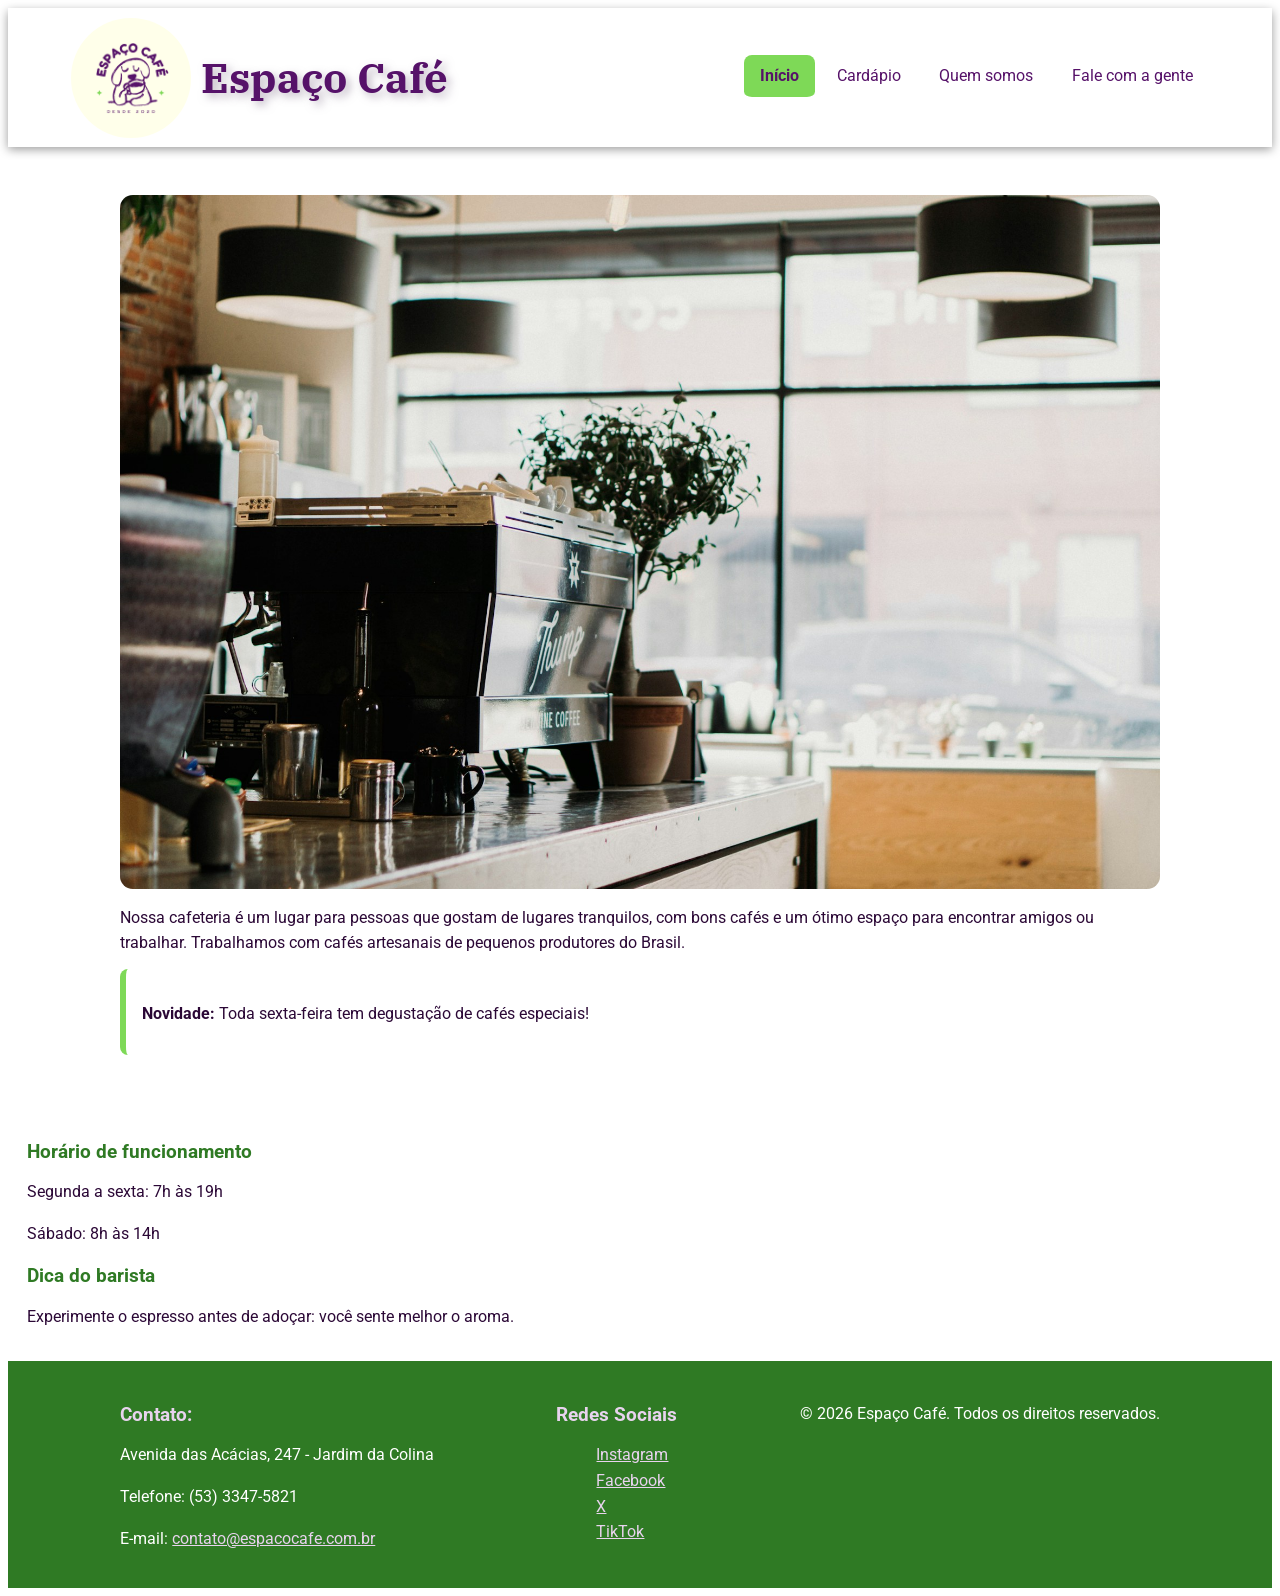
<file: index.html>
<!DOCTYPE html>
<html lang="pt-br">
  <head>
    <meta charset="utf-8">
    <meta name="description" content="cafeteria de cafes especiais e doces caseiros.">
    <meta name="author" content="Lia Janice Brahm Xavier">
    <meta name="keywords" content="cafe, cafeteria, espresso, doces, barista">
    <meta name="viewport" content="width=device-width, initial-scale=1">
    <title> Espaço Café - Início </title>
    <link rel="icon" type="image/png" href="images/favicon.png">
    <link rel="stylesheet" href="css/estilo.css">
  </head>
  <header>
    <div class="marca">
      <img src="images/logo.png" alt="Logotipo de Café Espaço" class="logo">
      <h1> Espaço Café </h1>
    </div>
    <nav>
      <ul>
        <li><a href="index.html" class="ativo">Início</a></li>
        <li><a href="pag2.html">Cardápio</a></li>
        <li><a href="pag3.html">Quem somos</a></li>
        <li><a href="pag4.html">Fale com a gente</a></li>
      </ul>
    </nav>
  </header>
  <main id="conteudo">
    <section id="principal">
      <img src="images/maquinadecafe.jpg" alt="Visão frontal de uma máquina de café sobre uma bancada e com uma janela grande ao fundo" class="foto">
      <p>
        Nossa cafeteria é um lugar para pessoas que gostam de lugares tranquilos, com bons cafés
        e um ótimo espaço para encontrar amigos ou trabalhar. 
        Trabalhamos com cafés artesanais de pequenos produtores do Brasil.</p>
        <div class="aviso">
          <p><strong> Novidade: </strong> Toda sexta-feira tem degustação de cafés especiais! </p>
        </div>
    </section>
  </main>
  <aside id="lateral">
<h3>Horário de funcionamento</h3>
<p>Segunda a sexta: 7h às 19h</p>
<p>Sábado: 8h às 14h</p>
<h3>Dica do barista</h3>
<p>Experimente o espresso antes de adoçar: você sente melhor o aroma.</p>
</aside>
</main>
  <footer>
    <div class="contato">
      <h3>Contato:</h3>
      <address>
        <p>Avenida das Acácias, 247 - Jardim da Colina</p>
        <p>Telefone: (53) 3347-5821 </p>
        <p>E-mail: <a href="mailto:contato@espacocafe.com.br">contato@espacocafe.com.br</a></p>
      </address>
    </div>
    <div class="links-uteis">
      <h3>Redes Sociais</h3>
      <ul>
        <li><a href="https://instagram.com/espaco.cafe" target="_blank">Instagram</a></li>
        <li><a href="https://facebook.com/espaco.cafe" target="_blank">Facebook</a></li>
        <li><a href="https://x.com/espaco.cafe" target="_blank">X</a></li>
        <li><a href="https://tiktok.com/@espacocafe" target="_blank">TikTok</a></li>
        </div>
      </ul>
    <p>&copy 2026 Espaço Café. Todos os direitos reservados. </p>
  </footer>
</html>
</file>
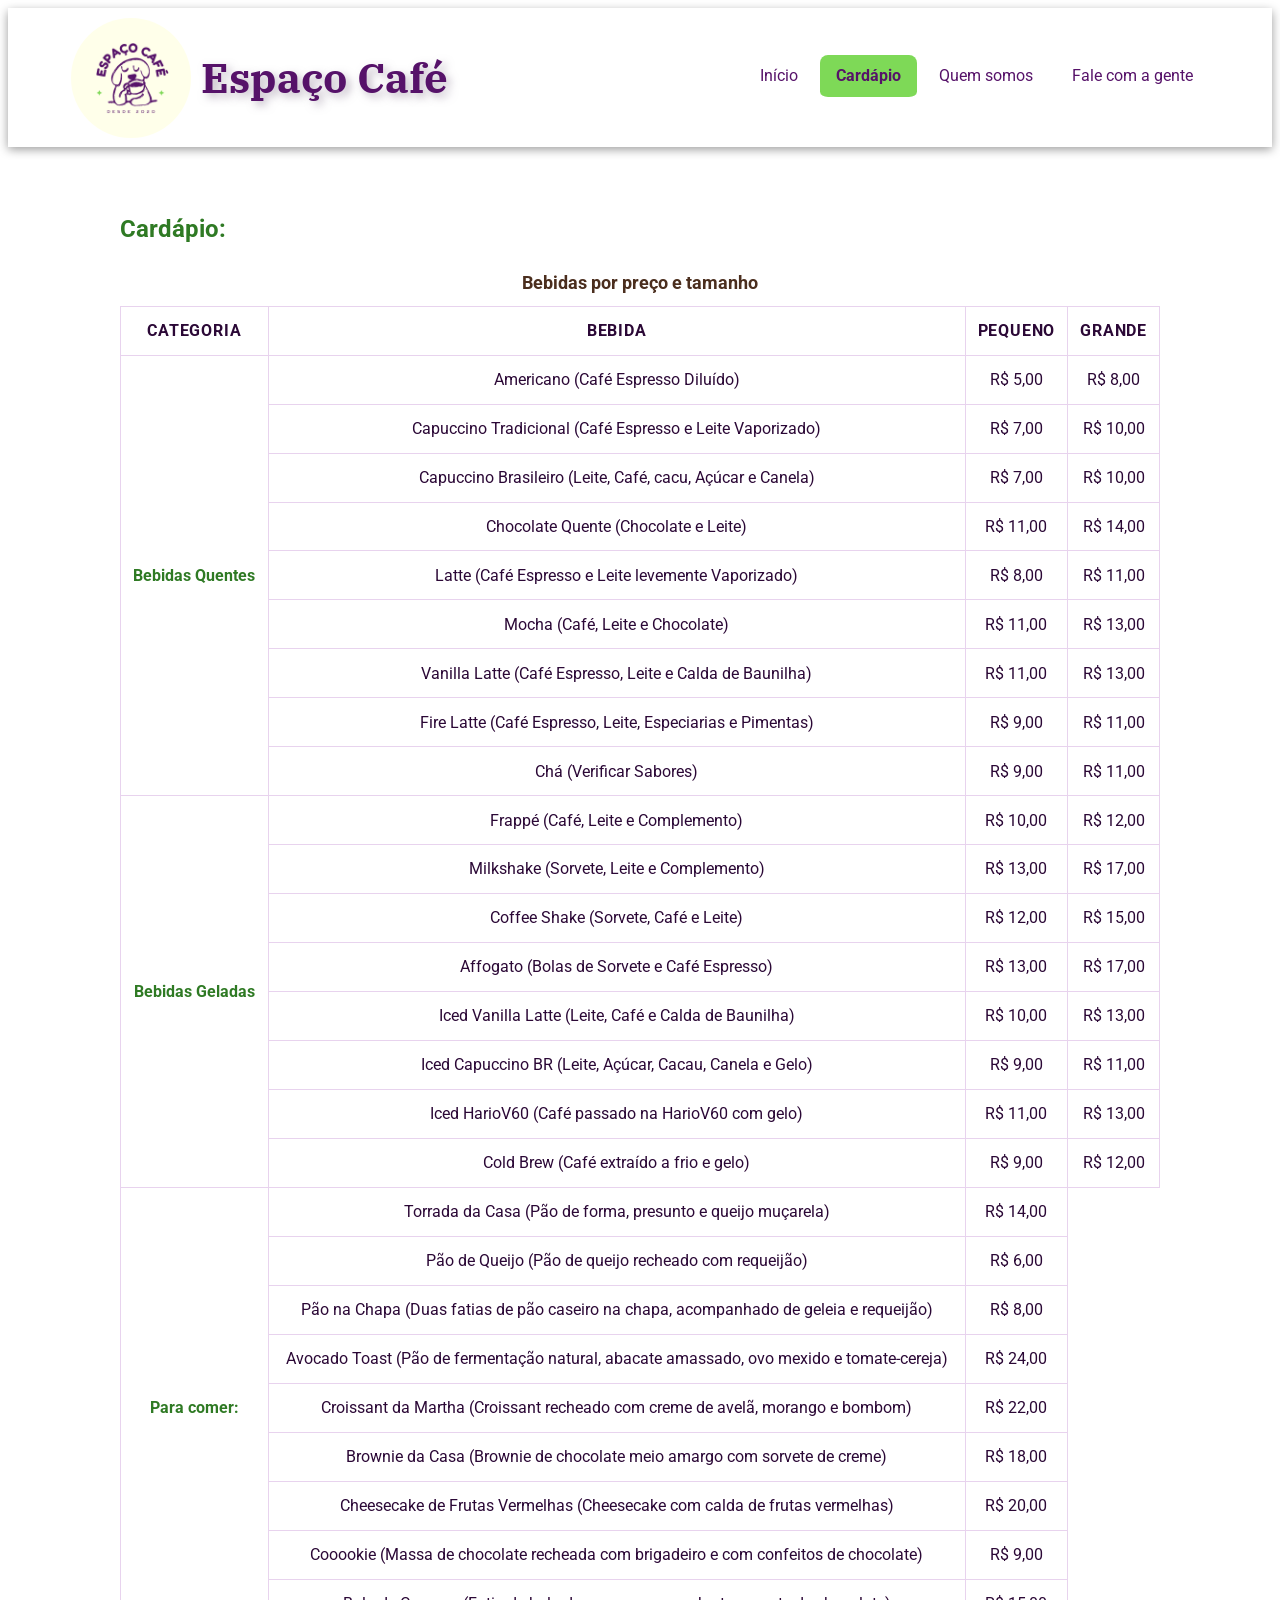
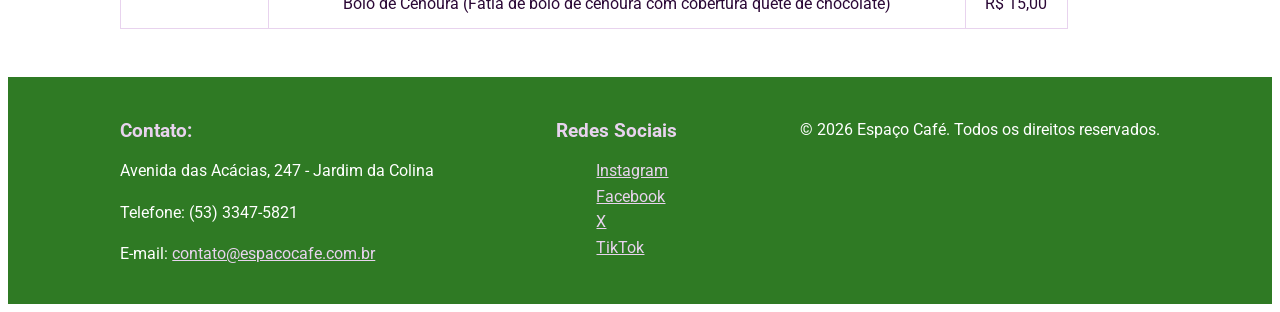
<file: pag2.html>
<!DOCTYPE html>
<html lang="pt-br">
  <head>
    <meta charset="utf-8">
    <meta name="description" content="cafeteria de cafes especiais e doces caseiros.">
    <meta name="author" content="Lia Janice Brahm Xavier">
    <meta name="keywords" content="cafe, cafeteria, espresso, doces, barista">
    <meta name="viewport" content="width=device-width, initial-scale=1">
    <title> Cardápio </title>
    <link rel="icon" type="image/png" href="images/favicon.png">
    <link rel="stylesheet" href="css/estilo.css">
  </head>
  <header>
    <div class="marca">
      <img src="images/logo.png" alt="Logotipo de Café Espaço" class="logo">
      <h1> Espaço Café </h1>
    </div>
    <nav>
      <ul>
        <li><a href="index.html">Início</a></li>
        <li><a href="pag2.html" class="ativo">Cardápio</a></li>
        <li><a href="pag3.html">Quem somos</a></li>
        <li><a href="pag4.html">Fale com a gente</a></li>
      </ul>
    </nav>
  </header>
  <main id="conteudo">
    <section id="principal">
      <h2> Cardápio: </h2>
      <table>
        <caption>Bebidas por preço e tamanho</caption>
        <thead>
          <tr>
            <th scope="col">Categoria</th>
            <th scope="col">Bebida</th>
            <th scope="col">Pequeno</th>
            <th scope="col">Grande</th>
          </tr>
        </thead>
        <tbody>
          <tr>
            <th scope="rowgroup" rowspan="9">Bebidas Quentes</th>
            <td>Americano (Café Espresso Diluído)</td>
            <td> R$ 5,00</td>
            <td> R$ 8,00</td>
          </tr>
          <tr>
            <td> Capuccino Tradicional (Café Espresso e Leite Vaporizado)</td>
            <td> R$ 7,00</td>
            <td> R$ 10,00</td>
          </tr>
          <tr>
            <td>Capuccino Brasileiro (Leite, Café, cacu, Açúcar e Canela)</td>
            <td> R$ 7,00</td>
            <td> R$ 10,00</td>
          </tr>
          <tr>
            <td>Chocolate Quente (Chocolate e Leite)</td>
            <td> R$ 11,00</td>
            <td> R$ 14,00</td>
          </tr>
          <tr>
            <td>Latte (Café Espresso e Leite levemente Vaporizado)</td>
            <td> R$ 8,00</td>
            <td> R$ 11,00</td>
          </tr>
          <tr>
            <td> Mocha (Café, Leite e Chocolate)</td>
            <td> R$ 11,00</td>
            <td> R$ 13,00</td>
          </tr>
          <tr>
            <td> Vanilla Latte (Café Espresso, Leite e Calda de Baunilha)</td>
            <td> R$ 11,00</td>
            <td> R$ 13,00</td>
          </tr>
          <tr>
            <td> Fire Latte (Café Espresso, Leite, Especiarias e Pimentas)</td>
            <td> R$ 9,00</td>
            <td> R$ 11,00</td>
          </tr>
          <tr>
            <td> Chá (Verificar Sabores)</td>
            <td> R$ 9,00</td>
            <td> R$ 11,00</td>
          </tr>
        </tbody>
        <tbody>
          <tr>
            <th scope="rowgroup" rowspan="8"> Bebidas Geladas </th>
            <td> Frappé (Café, Leite e Complemento)</td>
            <td> R$ 10,00</td>
            <td> R$ 12,00</td>
          </tr>
          <tr>
            <td> Milkshake (Sorvete, Leite e Complemento) </td>
            <td> R$ 13,00</td>
            <td> R$ 17,00</td>
          </tr>
          <tr>
            <td> Coffee Shake (Sorvete, Café e Leite)</td>
            <td> R$ 12,00</td>
            <td> R$ 15,00</td>
          </tr>
          <tr>
            <td> Affogato (Bolas de Sorvete e Café Espresso)</td>
            <td> R$ 13,00</td>
            <td> R$ 17,00</td>
          </tr>
          <tr>
            <td> Iced Vanilla Latte (Leite, Café e Calda de Baunilha)</td>
            <td> R$ 10,00</td>
            <td> R$ 13,00</td>
          </tr>
          <tr>
            <td> Iced Capuccino BR (Leite, Açúcar, Cacau, Canela e Gelo) </td>
            <td> R$ 9,00</td>
            <td> R$ 11,00</td>
          </tr>
          <tr>
            <td> Iced HarioV60 (Café passado na HarioV60 com gelo)</td>
            <td> R$ 11,00</td>
            <td> R$ 13,00</td>
          </tr>
          <tr>
            <td> Cold Brew (Café extraído a frio e gelo) </td>
            <td> R$ 9,00</td>
            <td> R$ 12,00</td>
          </tr>
        </tbody>
        <tbody>
          <tr>
          <th scope="rowgroup" rowspan="9"> Para comer: </th>
          <td> Torrada da Casa (Pão de forma, presunto e queijo muçarela)</td>
          <td> R$ 14,00</td>
          </tr>
          <tr>
            <td> Pão de Queijo (Pão de queijo recheado com requeijão)</td>
            <td> R$ 6,00</td>
          </tr>
          <tr>
            <td> Pão na Chapa (Duas fatias de pão caseiro na chapa, acompanhado de geleia e requeijão)</td>
            <td> R$ 8,00</td>
          </tr>
          <tr>
            <td> Avocado Toast (Pão de fermentação natural, abacate amassado, ovo mexido e tomate-cereja)</td>
            <td> R$ 24,00 </td>
          </tr>
          <tr>
            <td> Croissant da Martha (Croissant recheado com creme de avelã, morango e bombom)</td>
            <td> R$ 22,00</td>
          </tr>
          <tr>
            <td> Brownie da Casa (Brownie de chocolate meio amargo com sorvete de creme)</td>
            <td> R$ 18,00</td>
          </tr>
          <tr>
            <td> Cheesecake de Frutas Vermelhas (Cheesecake com calda de frutas vermelhas)</td>
            <td> R$ 20,00</td>
          </tr>
          <tr>
            <td> Cooookie (Massa de chocolate recheada com brigadeiro e com confeitos de chocolate)</td>
            <td> R$ 9,00 </td>
          </tr>
          <tr>
            <td> Bolo de Cenoura (Fatia de bolo de cenoura com cobertura quete de chocolate)</td>
            <td> R$ 15,00</td>
          </tr>
        </tbody>
      </table>
    </section>
  </main>
  <footer>
    <div class="contato">
      <h3>Contato:</h3>
      <address>
        <p>Avenida das Acácias, 247 - Jardim da Colina</p>
        <p>Telefone: (53) 3347-5821 </p>
        <p>E-mail: <a href="mailto:contato@espacocafe.com.br">contato@espacocafe.com.br</a></p>
      </address>
    </div>
    <div class="links-uteis">
      <h3>Redes Sociais</h3>
      <ul>
        <li><a href="https://instagram.com/espaco.cafe" target="_blank">Instagram</a></li>
        <li><a href="https://facebook.com/espaco.cafe" target="_blank">Facebook</a></li>
        <li><a href="https://x.com/espaco.cafe" target="_blank">X</a></li>
        <li><a href="https://tiktok.com/@espacocafe" target="_blank">TikTok</a></li>
        </div>
      </ul>
    <p>&copy 2026 Espaço Café. Todos os direitos reservados. </p>
  </footer>
</html>
</file>
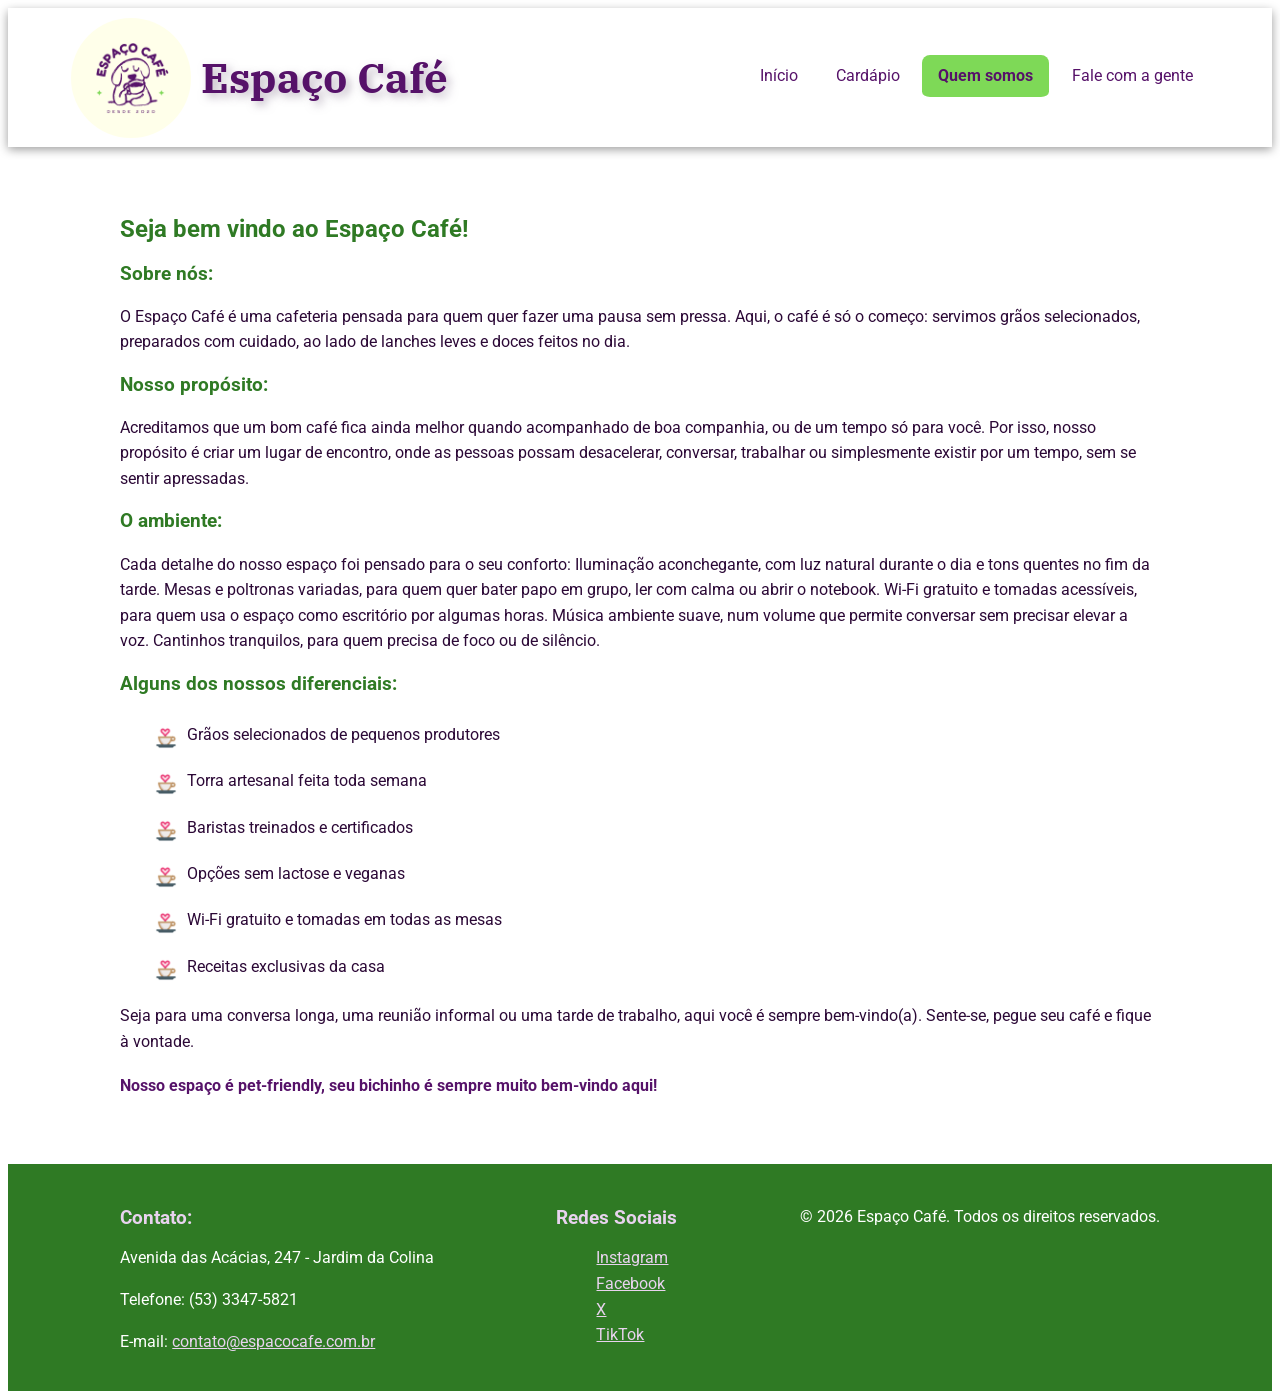
<file: pag3.html>
<!DOCTYPE html>
<html lang="pt-br">
  <head>
    <meta charset="utf-8">
    <meta name="description" content="cafeteria de cafes especiais e doces caseiros.">
    <meta name="author" content="Lia Janice Brahm Xavier">
    <meta name="keywords" content="cafe, cafeteria, espresso, doces, barista">
    <meta name="viewport" content="width=device-width, initial-scale=1">
    <title> Quem somos:</title>
    <link rel="icon" type="image/png" href="images/favicon.png">
    <link rel="stylesheet" href="css/estilo.css">
  </head>
  <header>
    <div class="marca">
      <img src="images/logo.png" alt="Logotipo de Café Espaço" class="logo">
      <h1> Espaço Café </h1>
    </div>
    <nav>
      <ul>
        <li><a href="index.html">Início</a></li>
        <li><a href="pag2.html">Cardápio</a></li>
        <li><a href="pag3.html" class="ativo">Quem somos</a></li>
        <li><a href="pag4.html">Fale com a gente</a></li></ul>
    </nav>
  </header>
  <main id="conteudo">
    <section id="principal">
      <h2>Seja bem vindo ao Espaço Café!</h2>

      <h3>Sobre nós:</h3>
      <p>O Espaço Café é uma cafeteria pensada para quem quer fazer uma pausa sem pressa. Aqui, o café é só o começo: servimos grãos selecionados, preparados com cuidado, ao lado de lanches leves e doces feitos no dia.</p>
      
      <h3>Nosso propósito:</h3>
      <p>Acreditamos que um bom café fica ainda melhor quando acompanhado de boa companhia, ou de um tempo só para você. Por isso, nosso propósito é criar um lugar de encontro, onde as pessoas possam desacelerar, conversar, trabalhar ou simplesmente existir por um tempo, sem se sentir apressadas.</p>
      
      <h3>O ambiente:</h3>
      <p>Cada detalhe do nosso espaço foi pensado para o seu conforto:
  Iluminação aconchegante, com luz natural durante o dia e tons quentes no fim da tarde.
  Mesas e poltronas variadas, para quem quer bater papo em grupo, ler com calma ou abrir o notebook.
  Wi-Fi gratuito e tomadas acessíveis, para quem usa o espaço como escritório por algumas horas.
  Música ambiente suave, num volume que permite conversar sem precisar elevar a voz.
  Cantinhos tranquilos, para quem precisa de foco ou de silêncio.

  <h3>Alguns dos nossos diferenciais:</h3>
  
<ul class="lista-img">
<li>Grãos selecionados de pequenos produtores</li>
<li>Torra artesanal feita toda semana</li>
<li>Baristas treinados e certificados</li>
<li>Opções sem lactose e veganas</li>
<li>Wi-Fi gratuito e tomadas em todas as mesas</li>
<li>Receitas exclusivas da casa</li>
</ul>

<p>Seja para uma conversa longa, uma reunião informal ou uma tarde de trabalho, aqui você é sempre bem-vindo(a). 
Sente-se, pegue seu café e fique à vontade.</p>

      <h4> Nosso espaço é pet-friendly, seu bichinho é sempre muito bem-vindo aqui!</h4>
    </section>
  </main>
  <footer>
    <div class="contato">
      <h3>Contato:</h3>
      <address>
        <p>Avenida das Acácias, 247 - Jardim da Colina</p>
        <p>Telefone: (53) 3347-5821 </p>
        <p>E-mail: <a href="mailto:contato@espacocafe.com.br">contato@espacocafe.com.br</a></p>
      </address>
    </div>
    <div class="links-uteis">
      <h3>Redes Sociais</h3>
      <ul>
        <li><a href="https://instagram.com/espaco.cafe" target="_blank">Instagram</a></li>
        <li><a href="https://facebook.com/espaco.cafe" target="_blank">Facebook</a></li>
        <li><a href="https://x.com/espaco.cafe" target="_blank">X</a></li>
        <li><a href="https://tiktok.com/@espacocafe" target="_blank">TikTok</a></li>
        </div>
      </ul>
    <p>&copy 2026 Espaço Café. Todos os direitos reservados. </p>
  </footer>
</html>
</file>
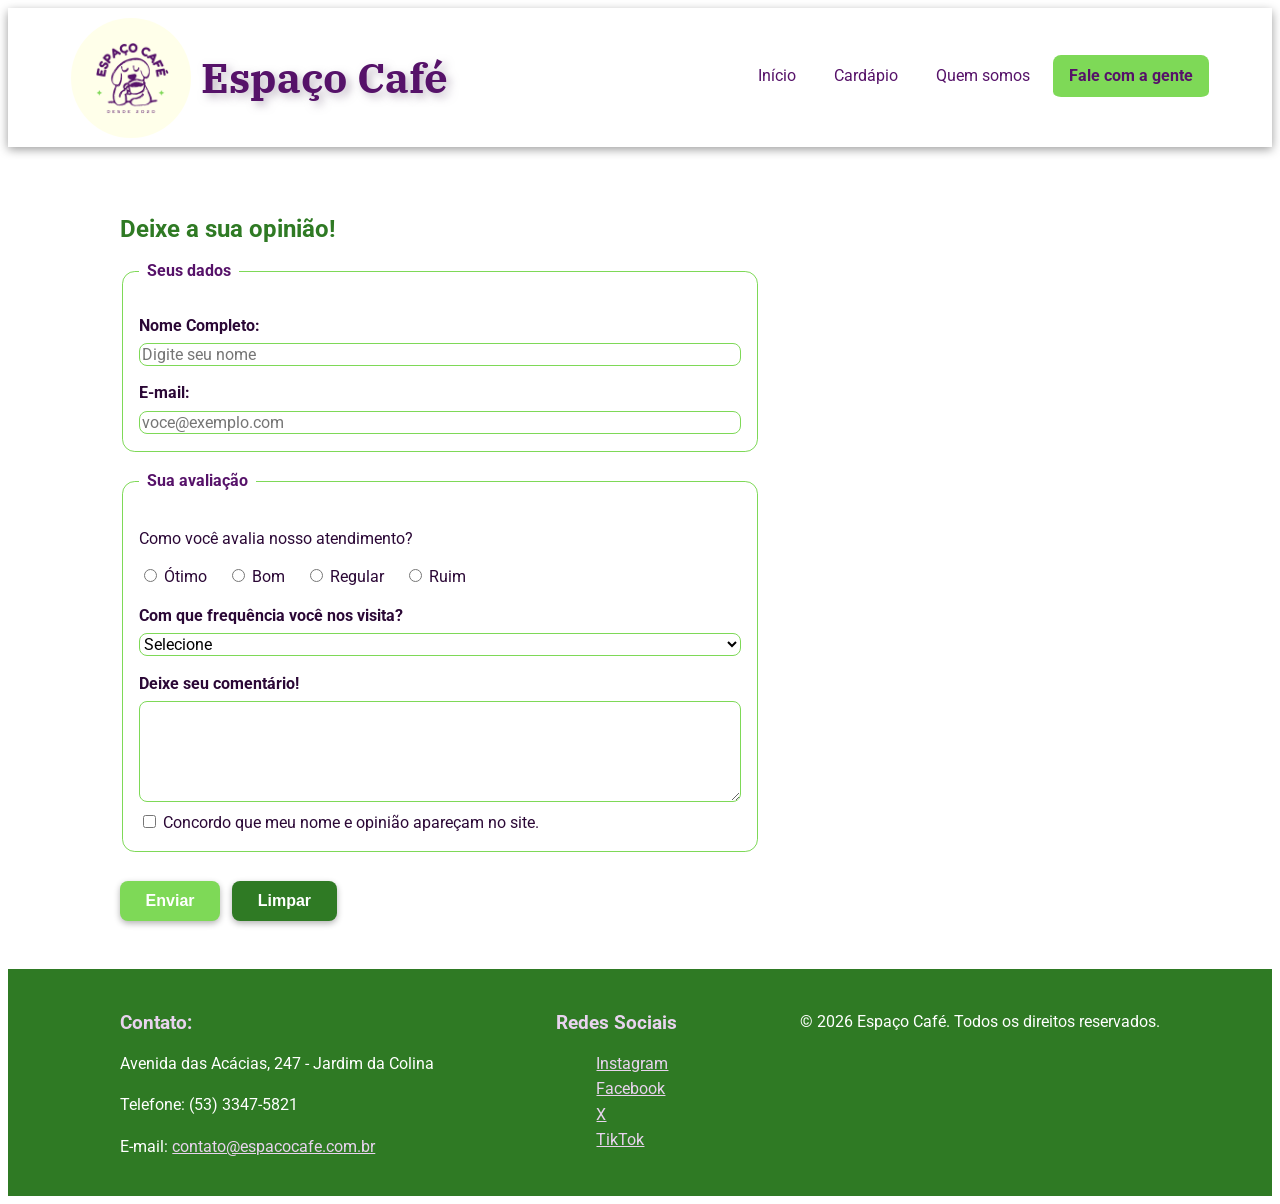
<file: pag4.html>
<!DOCTYPE html>
<html lang="pt-br">
  <head>
    <meta charset="utf-8">
    <meta name="description" content="cafeteria de cafes especiais e doces caseiros.">
    <meta name="author" content="Lia Janice Brahm Xavier">
    <meta name="keywords" content="cafe, cafeteria, espresso, doces, barista">
    <meta name="viewport" content="width=device-width, initial-scale=1">
    <title> Espaço Café - Início </title>
    <link rel="icon" type="image/png" href="images/favicon.png">
    <link rel="stylesheet" href="css/estilo.css">
  </head>
  <header>
    <div class="marca">
      <img src="images/logo.png" alt="Logotipo de Café Espaço" class="logo">
      <h1> Espaço Café </h1>
    </div>
    <nav>
      <ul>
        <li><a href="index.html">Início</a></li>
        <li><a href="pag2.html">Cardápio</a></li>
        <li><a href="pag3.html">Quem somos</a></li>
        <li><a href="pag4.html" class="ativo">Fale com a gente</a></li>
      </ul>
    </nav>
  </header>
  <main id="conteudo">
    <section id="principal">
      <h2> Deixe a sua opinião! </h2>
      <form action="#" method="post">
        <fieldset>
          <legend> Seus dados </legend>
          <label for="nome"> Nome Completo: </label>
          <input type="text" id="nome" name="nome" required minleght="3" placeholder="Digite seu nome">
          <label for="email"> E-mail: </label>
          <input type="email" id="email" name="email" required placeholder="voce@exemplo.com">
        </fieldset>
        <fieldset>
          <legend> Sua avaliação </legend>
          <p> Como você avalia nosso atendimento? </p>
          <input type="radio" id="otimo" name="avaliacao" value="ótimo" required>
          <label for="otimo"> Ótimo </label>  
          <input type="radio" id="bom" name="avaliacao" value="bom">
          <label for="bom"> Bom </label>
          <input type="radio" id="regular" name="avaliacao" value="regular">
          <label for="regular"> Regular </label> 
          <input type="radio" id="ruim" name="avaliacao" value="ruim">
          <label for="ruim"> Ruim </label>
          <label for="visita"> Com que frequência você nos visita? </label>
          <select id="visita" name="visita" required>
            <option value=""> Selecione </option>
            <option value="primeira"> Vim pela primeira vez </option>
            <option value="dia"> Venho todos os dias! </option>
            <option value="semana"> Venho uma vez por semana </option>
            <option value="mensal"> Venho uma vez por mês </option>
          </select>
         <label for="mensagem"> Deixe seu comentário! </label>
         <textarea id="mensagem" name="mensagem" rows="5" required 
         minlength="10" maxlength="500"
         placeholder="O que você achou da gente?">
         </textarea>
         <input type="checkbox" id="aceite" name="aceite" required>
         <label for="aceite"> Concordo que meu nome e opinião apareçam no site. </label>
        </fieldset>
    <input type="submit" value="Enviar">
    <input type="reset" value="Limpar">
    </form>
  </section>
</main>
  <footer>
    <div class="contato">
      <h3>Contato:</h3>
      <address>
        <p>Avenida das Acácias, 247 - Jardim da Colina</p>
        <p>Telefone: (53) 3347-5821 </p>
        <p>E-mail: <a href="mailto:contato@espacocafe.com.br">contato@espacocafe.com.br</a></p>
      </address>
    </div>
    <div class="links-uteis">
      <h3>Redes Sociais</h3>
      <ul>
        <li><a href="https://instagram.com/espaco.cafe" target="_blank">Instagram</a></li>
        <li><a href="https://facebook.com/espaco.cafe" target="_blank">Facebook</a></li>
        <li><a href="https://x.com/espaco.cafe" target="_blank">X</a></li>
        <li><a href="https://tiktok.com/@espacocafe" target="_blank">TikTok</a></li>
        </div>
      </ul>
    <p>&copy 2026 Espaço Café. Todos os direitos reservados. </p>
  </footer>
</html>
</file>
<file: css/estilo.css>
@import url('https://fonts.googleapis.com/css2?family=Roboto:wght@400;500;700&display=swap');
@import url('https://fonts.googleapis.com/css2?family=IBM+Plex+Serif&display=swap');
@import url('https://fonts.googleapis.com/css2?family=Fredoka:wght@300..700&display=swap');

/*-----------Base---------*/

* {
  margin: 10;
  padding: 10;
  box-sizing: border-box;
} 

body {
  font-family: 'Roboto', 'Segoe UI', Tahoma, sans-serif;
  font-size: 100%;
  line-height: 1.6;
  color: #2B0836;
  background-color: #FFFFFF;
}

h1, h2, h3 { color: #2F7A24; line-height: 1.2; }
h4 { color: #561269; line-height: 1.2em; }
p { margin-bottom: 0.8em; }

/*--------Cabeçalho------*/

header { 
  position: sticky;
  top: 0;
  z-index: 0;
  display: flex;
  justify-content: space-between;
  align-items: center;
  flex-wrap: wrap;
  padding: 0.6em 5%;
  background-color: #FFFFFF;
  box-shadow: 0 0.2em 0.6em rgba(0, 0, 0, 0.4);
}

.marca { display: flex; align-items: center; gap: 0.6em; }

.logo { 
  width: 7.5em;
  height: 7.5em;
  border-radius: 75%;
}

header h1 {
color: #561269;
font-size: 2.6em;
font-family: 'IBM Plex Serif', 'Roboto', 'Segoe UI', Tahoma, sans-serif;
text-shadow: 0.1em 0.1em 0.2em #a195a7ab;
}

nav ul{
  list-style: none;
  display: flex;
  flex-wrap: wrap;
  gap: 0.4em;
}

nav a{
  display:block;
  padding: 0.5em 1em;
  color: #561269;
  text-decoration: none;
  border-radius: 0.5em;
  cursor: pointer;
}

nav ul li a:hover {
  background-color: #E8D3EE;
  text-shadow: 0 0 0.1em #561269;
}

nav a.ativo{ 
  background-color: #7ED957;
  font-weight: bold;
  border-bottom: 0.2em solid #FFFFFF;
}

/*-------Layout-------*/

#conteudo {
  display: flex;
  gap: 2%;
  max-width: 70em;
  min-width: 20em;
  margin: 1.5em auto;
  padding: 0 1em;
}

#principal {
  flex: 3;
  padding: 1.5em;
  background-color: #FFFFFF;
  border-radius: 1em;
  box-shadow: 0 0.2em 0.8 rgba(0, 0, 0, 0.15);
}

#principal h2 {
  margin-bottom: 0.6em;
  text-shadow: 0.05 0.05 0.1 #2B0836;
}

#lateral {
  flex: 1;
  align-self: flex-start;
  padding: 1.2em;
  background-color: #FFFFFF;
  border-radius: 1em;
}

#lateral h3 { margin-bottom: 0.3em; }

.foto {
  float: inline-start;
  width: 100%;
  max-width: 75em;
  margin: 0 1.2em 1em 0;
  border-radius: 0.8em;
  box-shadow: 0.2em 0.2em 0.6 rgba(0, 0, 0, 0.3);
}

.aviso {
  clear: both;
  padding: 1em;
  background-color: #FFFFFF;
  border-left: 0.4em solid #7ED957;
  border-radius: 0.5em;
}

/*------------Rodapé---------------*/

footer {
  display: flex;
  justify-content: space-around;
  flex-wrap: wrap;
  gap: 1.5em;
  padding: 1.5em 5%;
  color: #FFFFFF;
  background-color: #2F7A24;
}

footer h3 { color: #E8D3EE; margin-bottom: 0.4em; }
footer address { font-style: normal; }
footer ul { list-style: none; }
footer a { color: #E8D3EE; cursor: pointer; }
footer a:hover { color: #FFFFFF; }

/*-------------------Tabela---------------*/

table { 
  width: 100%;
  border-collapse: collapse;
  margin-top: 1em;
  background-color: #FFFFFF;
  transition: box-shadow 0.3s;
}

table:hover { 
  box-shadow: 0 0.3em 1em rgba(75, 46, 30, 0.35);
}

caption { 
  padding: 0.5em;
  font-weight: bold;
  font-size: 1.1em;
  color: #4b2e1e;
}

th, td { 
  padding: 0.7em;
  border: 1px solid #E8D3EE;
  text-align: center;
}

thead th {
  background-color: #FFFFFF;
  color: #2B0836;
  text-transform: uppercase;
  letter-spacing: 0.05em;
}

tbody th {
  background-color: #FFFFFF;
  color:#2F7A24;
}

tbody tr:hover { 
  background-color: #E8D3EE;
  font-weight: bold;
}

tfoot td { 
  background-color: #F7f1a8;
  font-style: italic;
}

/*---------Lista com imagem---------*/

.lista-img {
  list-style: none;
  padding-left: 2em;
  max-width: 40em;
}

.lista-img li {
  position: relative;
  padding: 0.5em 0.5em 0.5em 2.2em;
  margin-bottom: 0.3em;
  border-radius: 0.5em;
  transition: background-color 0.3s;
}

.lista-img li::before {
  content:"";
  position: absolute;
  left:0.1em;
  top: 0.75em;
  width: 1.5em;
  height: 1.5em;
  background: url("../images/caneca.png") no-repeat center / contain;
}

.lista-img li:hover {
  background-color: #f6f7f8;
  color: #2B0836;
  font-weight: bold;
  box-shadow: 0.2em 0.2em 0.4em rgba(0, 0, 0, 0.2);
}

/*------------Formulário-------------*/

form { max-width: 40em; }

fieldset {
  margin-bottom: 1em;
  padding: 1em;
  border: 0.1em solid #7ED957;
  border-radius: 0.8em;
}

legend {
  padding: 0 0.5em;
  font-weight: bold;
  color: #561269;
}

label {
  display: block;
  margin-top: 0.8em;
  font-weight: bold;
}

input[type="radio"] + label,
input[type="checkbox"] + label {
  display: inline;
  margin-right: 1em;
  font-weight: normal;
}

input[type="text"],
input[type="email"],
select,
textarea {
  width: 100%;
  margin-top: 0.3em;
  font-family: inherit;
  font-size: 1em;
  border: 0.1em solid #7ED957;
  border-radius: 0.5em;
  background-color: #FFFFFF;
}

textarea { resize: vertical; }

input:focus, select:focus, textarea:focus {
  outline: none;
  border-color: #E8D3EE;
  box-shadow: 0 0 0.5em #7ED957;
}

input[type="submit"], 
input[type="reset"] {
  margin: 0.8em 0.5em 0 0;
  padding: 0.7em 1.6em;
  font-size: 1em;
  font-weight: bold;
  color: #FFFFFF;
  background-color: #7ED957;
  border: none;
  border-radius: 0.5em;
  box-shadow: 0 0.15em 0.4em rgba(0, 0, 0, 0.3);
  cursor: pointer;
}

input[type="reset"] { background-color: #2F7A24; }

input[type="submit"]:hover,
input[type="reset"]:hover { background-color: #E8D3EE;}
</file>
